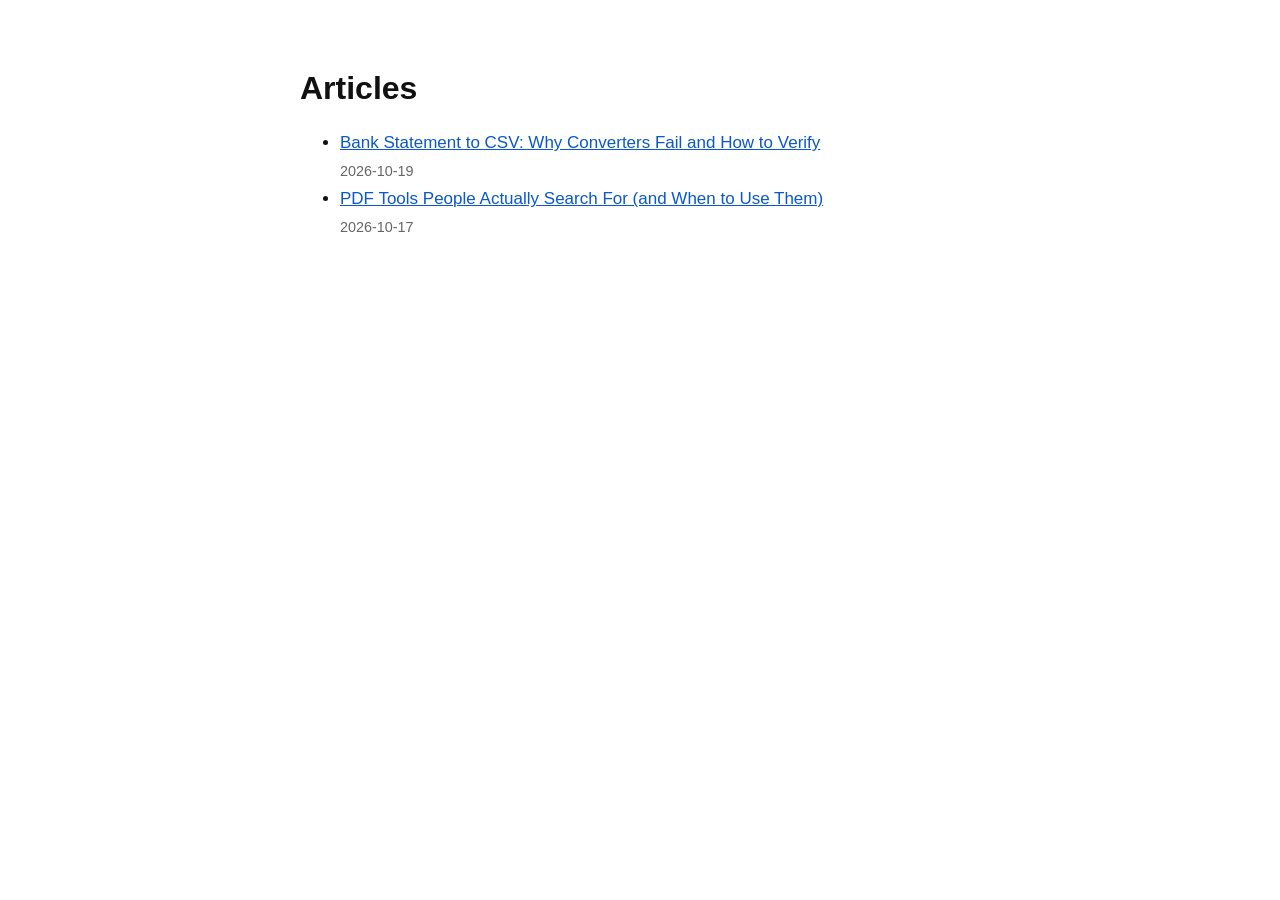
<file: index.html>
<!DOCTYPE html><html lang="en"><head><meta charset="utf-8">
<title>Articles</title><meta name="viewport" content="width=device-width,initial-scale=1">
<link rel="stylesheet" href="style.css"><link rel="alternate" type="application/rss+xml" href="feed.xml">
</head><body><main><h1>Articles</h1><ul class="index"><li><a href="bank-statement-to-csv-balance-chain-check/">Bank Statement to CSV: Why Converters Fail and How to Verify</a><br><time>2026-10-19</time></li><li><a href="pdf-tools-people-actually-search-for/">PDF Tools People Actually Search For (and When to Use Them)</a><br><time>2026-10-17</time></li></ul></main></body></html>
</file>
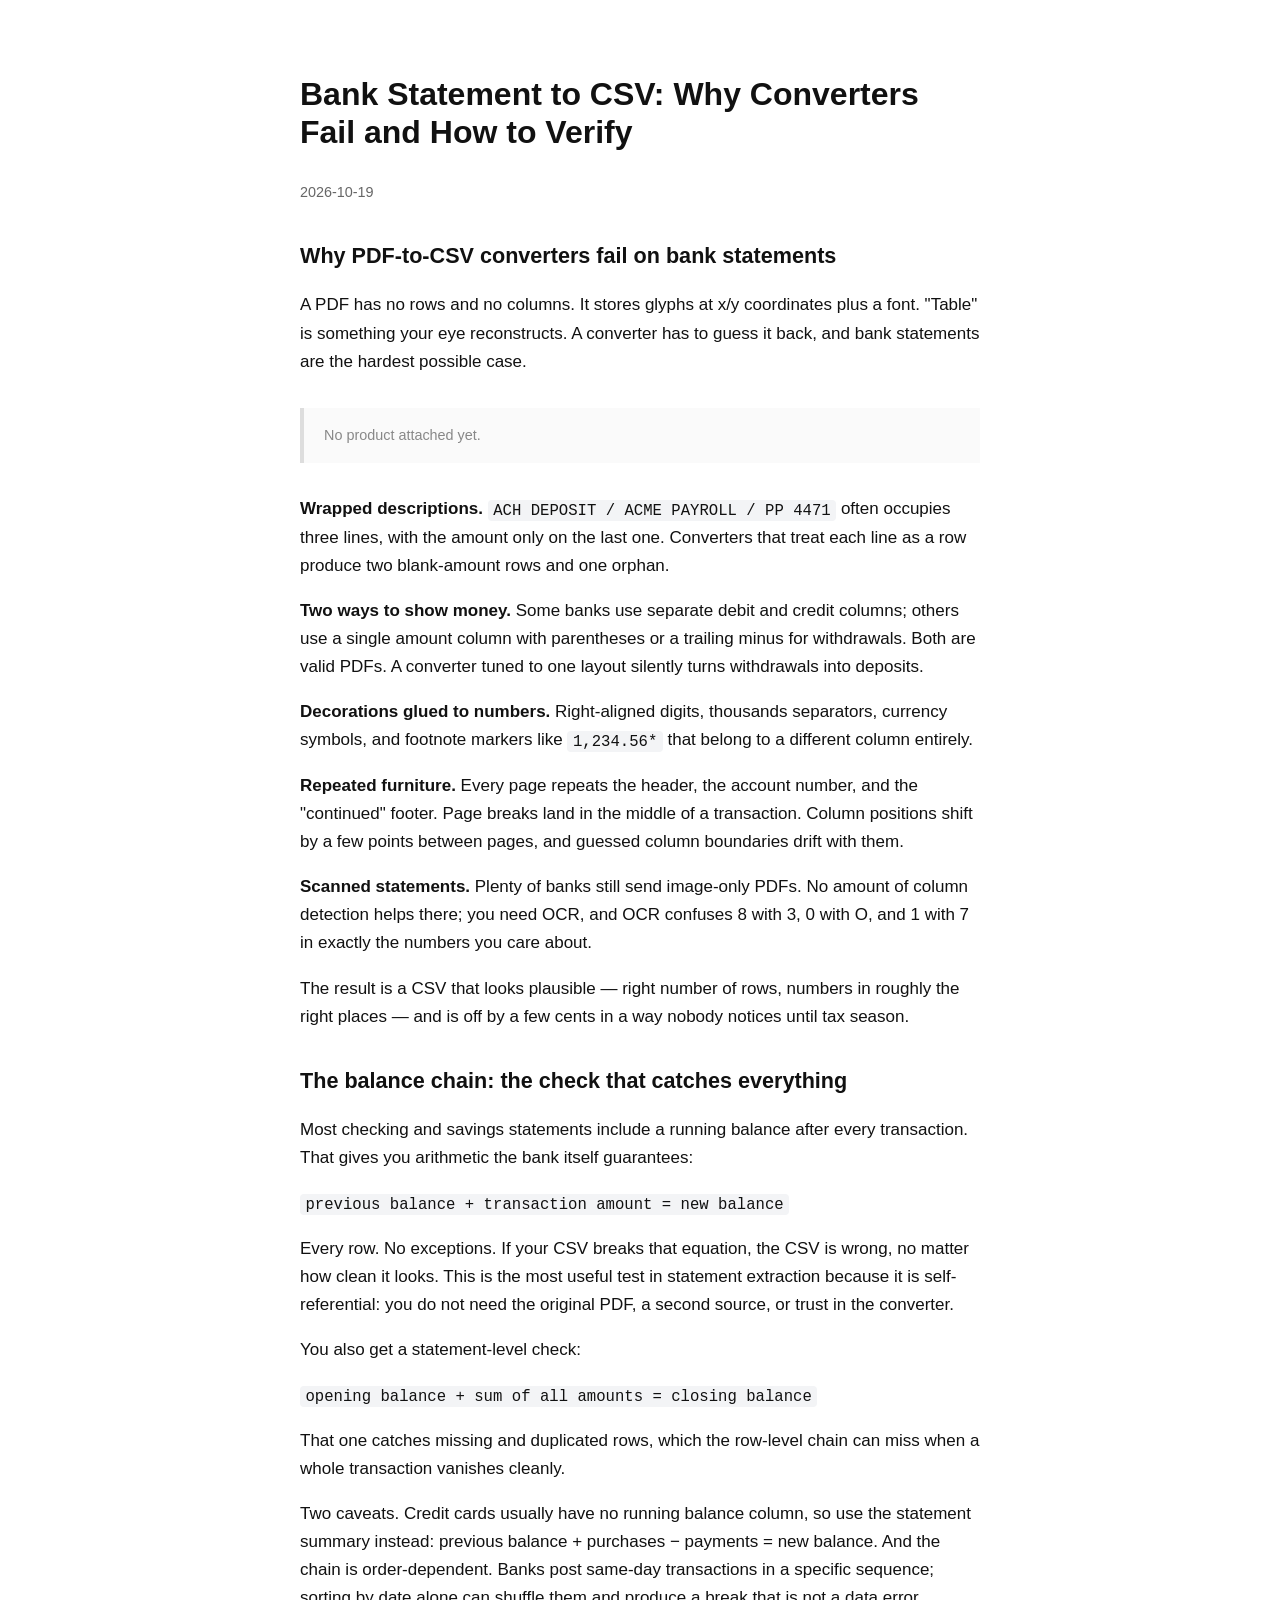
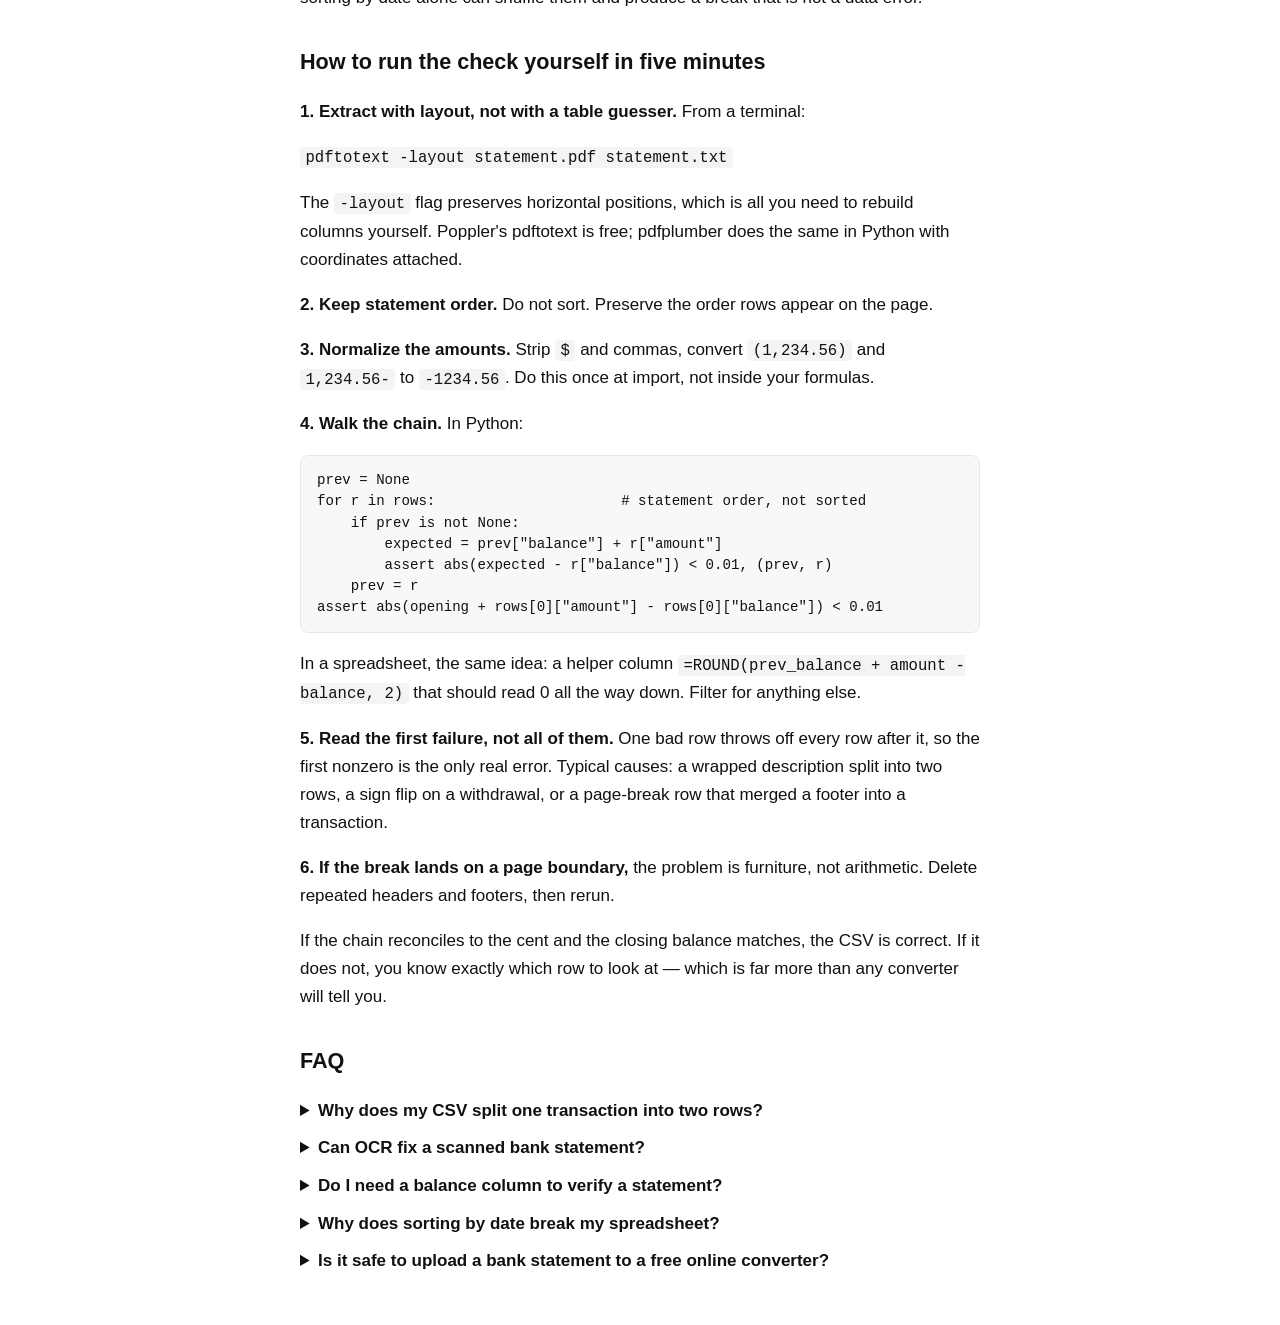
<file: bank-statement-to-csv-balance-chain-check/index.html>
<!DOCTYPE html>
<html lang="en"><head><meta charset="utf-8">
<meta name="viewport" content="width=device-width,initial-scale=1">
<title>Bank Statement to CSV: Why Converters Fail and How to Verify</title>
<meta name="description" content="Converters break on bank statements because PDFs have no table structure. Here is why, plus a five-minute balance-chain check you can run yourself.">
<link rel="canonical" href="https://aw09.github.io/articles/bank-statement-to-csv-balance-chain-check/">
<link rel="stylesheet" href="../style.css">
<script type="application/ld+json">{"@context": "https://schema.org", "@type": "Article", "headline": "Bank Statement to CSV: Why Converters Fail and How to Verify", "datePublished": "2026-10-19T14:41:18Z", "description": "Converters break on bank statements because PDFs have no table structure. Here is why, plus a five-minute balance-chain check you can run yourself."}</script>
</head><body><main><article>
<h1>Bank Statement to CSV: Why Converters Fail and How to Verify</h1>
<time datetime="2026-10-19T14:41:18Z">2026-10-19</time>
<h2>Why PDF-to-CSV converters fail on bank statements</h2>
<p>A PDF has no rows and no columns. It stores glyphs at x/y coordinates plus a font. "Table" is something your eye reconstructs. A converter has to guess it back, and bank statements are the hardest possible case.</p>
<!--CTA--><p class="cta cta-empty">No product attached yet.</p><p><strong>Wrapped descriptions.</strong> <code>ACH DEPOSIT / ACME PAYROLL / PP 4471</code> often occupies three lines, with the amount only on the last one. Converters that treat each line as a row produce two blank-amount rows and one orphan.</p>
<p><strong>Two ways to show money.</strong> Some banks use separate debit and credit columns; others use a single amount column with parentheses or a trailing minus for withdrawals. Both are valid PDFs. A converter tuned to one layout silently turns withdrawals into deposits.</p>
<p><strong>Decorations glued to numbers.</strong> Right-aligned digits, thousands separators, currency symbols, and footnote markers like <code>1,234.56*</code> that belong to a different column entirely.</p>
<p><strong>Repeated furniture.</strong> Every page repeats the header, the account number, and the "continued" footer. Page breaks land in the middle of a transaction. Column positions shift by a few points between pages, and guessed column boundaries drift with them.</p>
<p><strong>Scanned statements.</strong> Plenty of banks still send image-only PDFs. No amount of column detection helps there; you need OCR, and OCR confuses 8 with 3, 0 with O, and 1 with 7 in exactly the numbers you care about.</p>
<p>The result is a CSV that looks plausible — right number of rows, numbers in roughly the right places — and is off by a few cents in a way nobody notices until tax season.</p>
<h2>The balance chain: the check that catches everything</h2>
<p>Most checking and savings statements include a running balance after every transaction. That gives you arithmetic the bank itself guarantees:</p>
<p><code>previous balance + transaction amount = new balance</code></p>
<p>Every row. No exceptions. If your CSV breaks that equation, the CSV is wrong, no matter how clean it looks. This is the most useful test in statement extraction because it is self-referential: you do not need the original PDF, a second source, or trust in the converter.</p>
<p>You also get a statement-level check:</p>
<p><code>opening balance + sum of all amounts = closing balance</code></p>
<p>That one catches missing and duplicated rows, which the row-level chain can miss when a whole transaction vanishes cleanly.</p>
<p>Two caveats. Credit cards usually have no running balance column, so use the statement summary instead: previous balance + purchases − payments = new balance. And the chain is order-dependent. Banks post same-day transactions in a specific sequence; sorting by date alone can shuffle them and produce a break that is not a data error.</p>
<h2>How to run the check yourself in five minutes</h2>
<p><strong>1. Extract with layout, not with a table guesser.</strong> From a terminal:</p>
<p><code>pdftotext -layout statement.pdf statement.txt</code></p>
<p>The <code>-layout</code> flag preserves horizontal positions, which is all you need to rebuild columns yourself. Poppler's pdftotext is free; pdfplumber does the same in Python with coordinates attached.</p>
<p><strong>2. Keep statement order.</strong> Do not sort. Preserve the order rows appear on the page.</p>
<p><strong>3. Normalize the amounts.</strong> Strip <code>$</code> and commas, convert <code>(1,234.56)</code> and <code>1,234.56-</code> to <code>-1234.56</code>. Do this once at import, not inside your formulas.</p>
<p><strong>4. Walk the chain.</strong> In Python:</p>
<pre><code class="lang-python">prev = None
for r in rows:                      # statement order, not sorted
    if prev is not None:
        expected = prev[&quot;balance&quot;] + r[&quot;amount&quot;]
        assert abs(expected - r[&quot;balance&quot;]) &lt; 0.01, (prev, r)
    prev = r
assert abs(opening + rows[0][&quot;amount&quot;] - rows[0][&quot;balance&quot;]) &lt; 0.01</code></pre>
<p>In a spreadsheet, the same idea: a helper column <code>=ROUND(prev_balance + amount - balance, 2)</code> that should read 0 all the way down. Filter for anything else.</p>
<p><strong>5. Read the first failure, not all of them.</strong> One bad row throws off every row after it, so the first nonzero is the only real error. Typical causes: a wrapped description split into two rows, a sign flip on a withdrawal, or a page-break row that merged a footer into a transaction.</p>
<p><strong>6. If the break lands on a page boundary,</strong> the problem is furniture, not arithmetic. Delete repeated headers and footers, then rerun.</p>
<p>If the chain reconciles to the cent and the closing balance matches, the CSV is correct. If it does not, you know exactly which row to look at — which is far more than any converter will tell you.</p>
<section class="faq"><h2>FAQ</h2><details><summary>Why does my CSV split one transaction into two rows?</summary><p>The description wrapped across two or three lines in the PDF, and the converter treated each line as a separate transaction. Only the last line carries the amount, so the earlier lines come through blank. Merge continuation lines by matching them to the nearest row above that has an amount.</p></details><details><summary>Can OCR fix a scanned bank statement?</summary><p>Partly. OCR reads the text but still confuses similar characters in numbers, and it inherits every layout problem the original had. Always run a balance-chain check on the OCR output; it will flag exactly which rows were misread.</p></details><details><summary>Do I need a balance column to verify a statement?</summary><p>For checking and savings accounts, yes, and most have one. Credit cards usually do not, so verify at the statement level instead: previous balance plus purchases minus payments should equal the new balance, and the sum of all listed transactions should match that difference.</p></details><details><summary>Why does sorting by date break my spreadsheet?</summary><p>Banks post same-day transactions in a specific order, and the running balance follows that order. Sorting by date alone reshuffles them, so the balance chain no longer adds up even though every individual number is correct. Keep statement order and sort a copy.</p></details><details><summary>Is it safe to upload a bank statement to a free online converter?</summary><p>Treat it as handing over your full account history. Free converters rarely state retention or deletion policies, and statements carry account numbers, balances, and employer or merchant details. Local extraction with pdftotext or pdfplumber avoids the question entirely.</p></details></section>
</article></main></body></html>
</file>
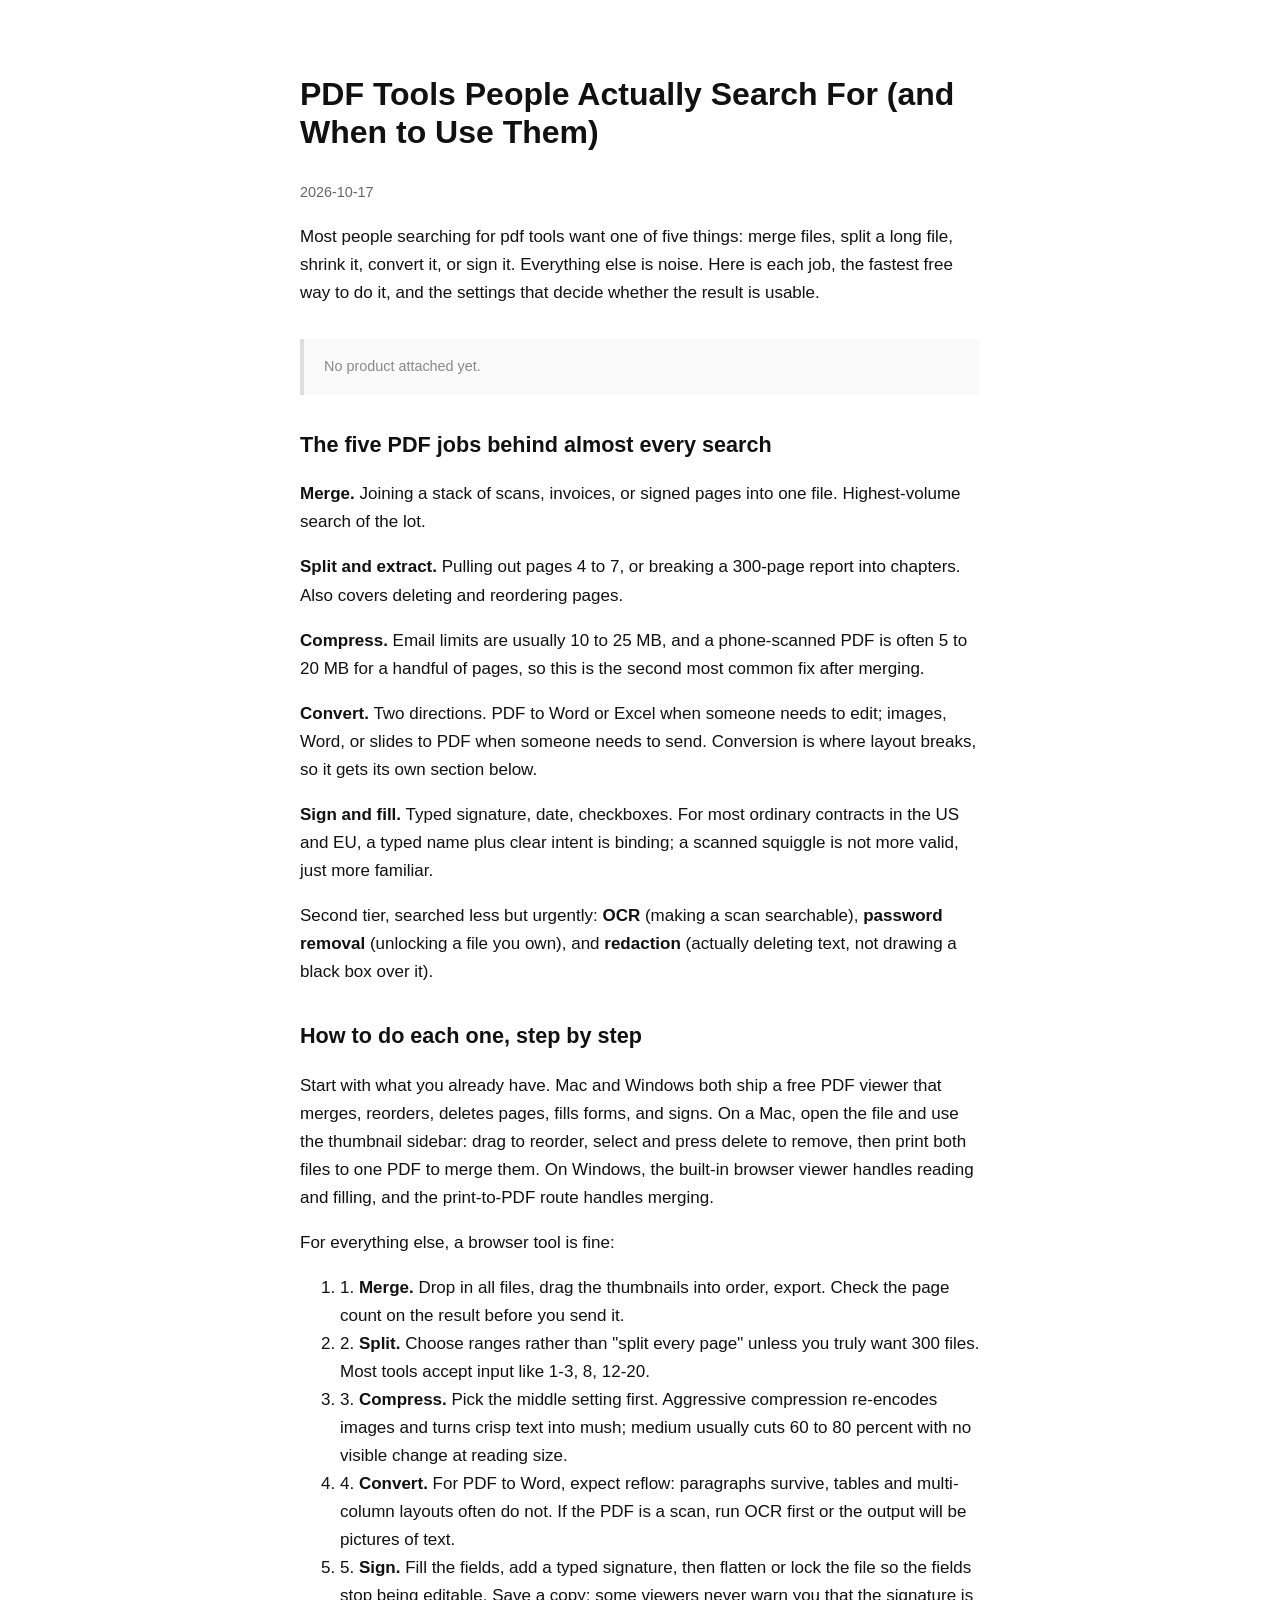
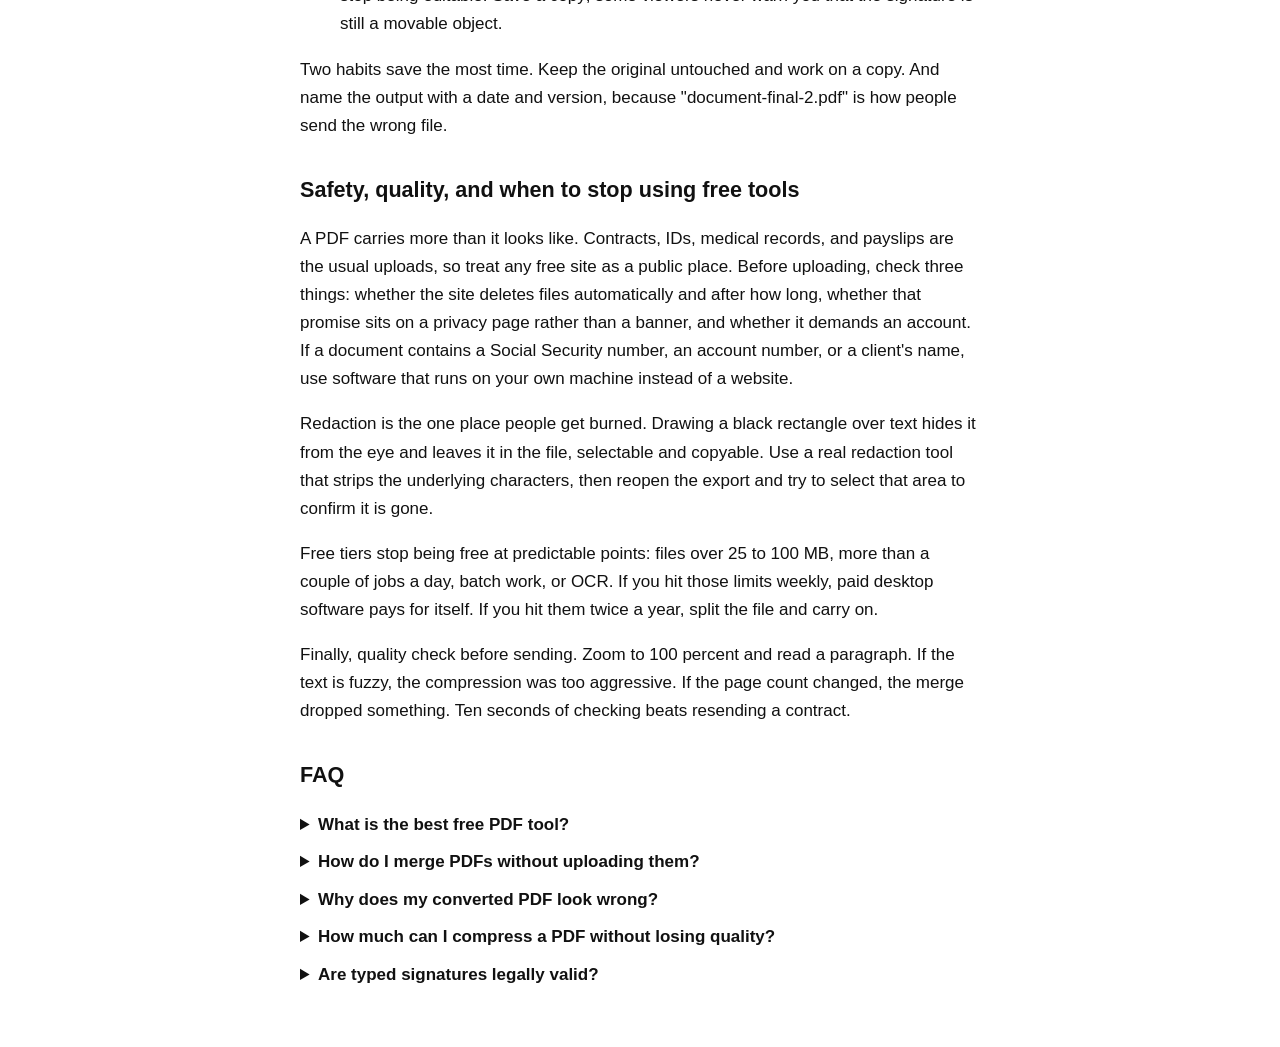
<file: pdf-tools-people-actually-search-for/index.html>
<!DOCTYPE html>
<html lang="en"><head><meta charset="utf-8">
<meta name="viewport" content="width=device-width,initial-scale=1">
<title>PDF Tools People Actually Search For (and When to Use Them)</title>
<meta name="description" content="The PDF tools people search for most, what each one does, and the fastest way to merge, split, compress, convert, sign, and OCR a file without paying.">
<link rel="canonical" href="https://aw09.github.io/articles/pdf-tools-people-actually-search-for/">
<link rel="stylesheet" href="../style.css">
<script type="application/ld+json">{"@context": "https://schema.org", "@type": "Article", "headline": "PDF Tools People Actually Search For (and When to Use Them)", "datePublished": "2026-10-17T22:58:17Z", "description": "The PDF tools people search for most, what each one does, and the fastest way to merge, split, compress, convert, sign, and OCR a file without paying."}</script>
</head><body><main><article>
<h1>PDF Tools People Actually Search For (and When to Use Them)</h1>
<time datetime="2026-10-17T22:58:17Z">2026-10-17</time>
<p>Most people searching for pdf tools want one of five things: merge files, split a long file, shrink it, convert it, or sign it. Everything else is noise. Here is each job, the fastest free way to do it, and the settings that decide whether the result is usable.</p>
<!--CTA--><p class="cta cta-empty">No product attached yet.</p><h2>The five PDF jobs behind almost every search</h2>
<p><strong>Merge.</strong> Joining a stack of scans, invoices, or signed pages into one file. Highest-volume search of the lot.</p>
<p><strong>Split and extract.</strong> Pulling out pages 4 to 7, or breaking a 300-page report into chapters. Also covers deleting and reordering pages.</p>
<p><strong>Compress.</strong> Email limits are usually 10 to 25 MB, and a phone-scanned PDF is often 5 to 20 MB for a handful of pages, so this is the second most common fix after merging.</p>
<p><strong>Convert.</strong> Two directions. PDF to Word or Excel when someone needs to edit; images, Word, or slides to PDF when someone needs to send. Conversion is where layout breaks, so it gets its own section below.</p>
<p><strong>Sign and fill.</strong> Typed signature, date, checkboxes. For most ordinary contracts in the US and EU, a typed name plus clear intent is binding; a scanned squiggle is not more valid, just more familiar.</p>
<p>Second tier, searched less but urgently: <strong>OCR</strong> (making a scan searchable), <strong>password removal</strong> (unlocking a file you own), and <strong>redaction</strong> (actually deleting text, not drawing a black box over it).</p>
<h2>How to do each one, step by step</h2>
<p>Start with what you already have. Mac and Windows both ship a free PDF viewer that merges, reorders, deletes pages, fills forms, and signs. On a Mac, open the file and use the thumbnail sidebar: drag to reorder, select and press delete to remove, then print both files to one PDF to merge them. On Windows, the built-in browser viewer handles reading and filling, and the print-to-PDF route handles merging.</p>
<p>For everything else, a browser tool is fine:</p>
<ol><li>1. <strong>Merge.</strong> Drop in all files, drag the thumbnails into order, export. Check the page count on the result before you send it.</li><li>2. <strong>Split.</strong> Choose ranges rather than "split every page" unless you truly want 300 files. Most tools accept input like 1-3, 8, 12-20.</li><li>3. <strong>Compress.</strong> Pick the middle setting first. Aggressive compression re-encodes images and turns crisp text into mush; medium usually cuts 60 to 80 percent with no visible change at reading size.</li><li>4. <strong>Convert.</strong> For PDF to Word, expect reflow: paragraphs survive, tables and multi-column layouts often do not. If the PDF is a scan, run OCR first or the output will be pictures of text.</li><li>5. <strong>Sign.</strong> Fill the fields, add a typed signature, then flatten or lock the file so the fields stop being editable. Save a copy; some viewers never warn you that the signature is still a movable object.</li></ol>
<p>Two habits save the most time. Keep the original untouched and work on a copy. And name the output with a date and version, because "document-final-2.pdf" is how people send the wrong file.</p>
<h2>Safety, quality, and when to stop using free tools</h2>
<p>A PDF carries more than it looks like. Contracts, IDs, medical records, and payslips are the usual uploads, so treat any free site as a public place. Before uploading, check three things: whether the site deletes files automatically and after how long, whether that promise sits on a privacy page rather than a banner, and whether it demands an account. If a document contains a Social Security number, an account number, or a client's name, use software that runs on your own machine instead of a website.</p>
<p>Redaction is the one place people get burned. Drawing a black rectangle over text hides it from the eye and leaves it in the file, selectable and copyable. Use a real redaction tool that strips the underlying characters, then reopen the export and try to select that area to confirm it is gone.</p>
<p>Free tiers stop being free at predictable points: files over 25 to 100 MB, more than a couple of jobs a day, batch work, or OCR. If you hit those limits weekly, paid desktop software pays for itself. If you hit them twice a year, split the file and carry on.</p>
<p>Finally, quality check before sending. Zoom to 100 percent and read a paragraph. If the text is fuzzy, the compression was too aggressive. If the page count changed, the merge dropped something. Ten seconds of checking beats resending a contract.</p>
<section class="faq"><h2>FAQ</h2><details><summary>What is the best free PDF tool?</summary><p>The one already on your computer. Built-in viewers merge, reorder, delete pages, fill forms, and sign for free. Use a browser tool for compression and format conversion, and read its file-deletion policy first.</p></details><details><summary>How do I merge PDFs without uploading them?</summary><p>Use your system viewer&#x27;s print-to-PDF option or a desktop utility that runs offline. Both keep the file on your machine. Browser-based tools send your document to a server to do the same work.</p></details><details><summary>Why does my converted PDF look wrong?</summary><p>PDF stores text by position on the page, not by paragraph. Converters have to guess the structure back, and tables and multi-column layouts are where the guess fails. Scans need OCR before conversion or the output is just images.</p></details><details><summary>How much can I compress a PDF without losing quality?</summary><p>Usually 60 to 80 percent at medium settings, because most of the savings come from re-encoding images. If text looks fuzzy at 100 percent zoom, step back one compression level.</p></details><details><summary>Are typed signatures legally valid?</summary><p>For most ordinary contracts in the US and EU, yes. Intent plus a record of who signed and when matters more than the image itself. Check the specific document if it involves real estate, wills, or regulated filings.</p></details></section>
</article></main></body></html>
</file>
<file: style.css>
body{font:17px/1.65 -apple-system,Segoe UI,Roboto,Helvetica,Arial,sans-serif;color:#111;
background:#fff;margin:0}main{max-width:680px;margin:0 auto;padding:48px 20px}h1{font-size:2rem;line-height:1.2}
h2{margin-top:2rem;font-size:1.35rem}time{color:#666;font-size:.9rem}a{color:#0a58ca}
.cta{margin:2rem 0;padding:16px 20px;border-left:4px solid #0a58ca;background:#f5f8ff}
.cta-empty{color:#888;border-left-color:#ddd;background:#fafafa;font-size:.9rem}
details{margin:.6rem 0}summary{cursor:pointer;font-weight:600}
code{background:#f3f4f6;padding:.1em .35em;border-radius:4px;font-size:.92em}
pre{background:#f6f8fa;border:1px solid #e5e7eb;border-radius:8px;padding:14px 16px;overflow-x:auto;font-size:.88rem;line-height:1.5}pre code{background:none;padding:0;font-size:inherit}
</file>
